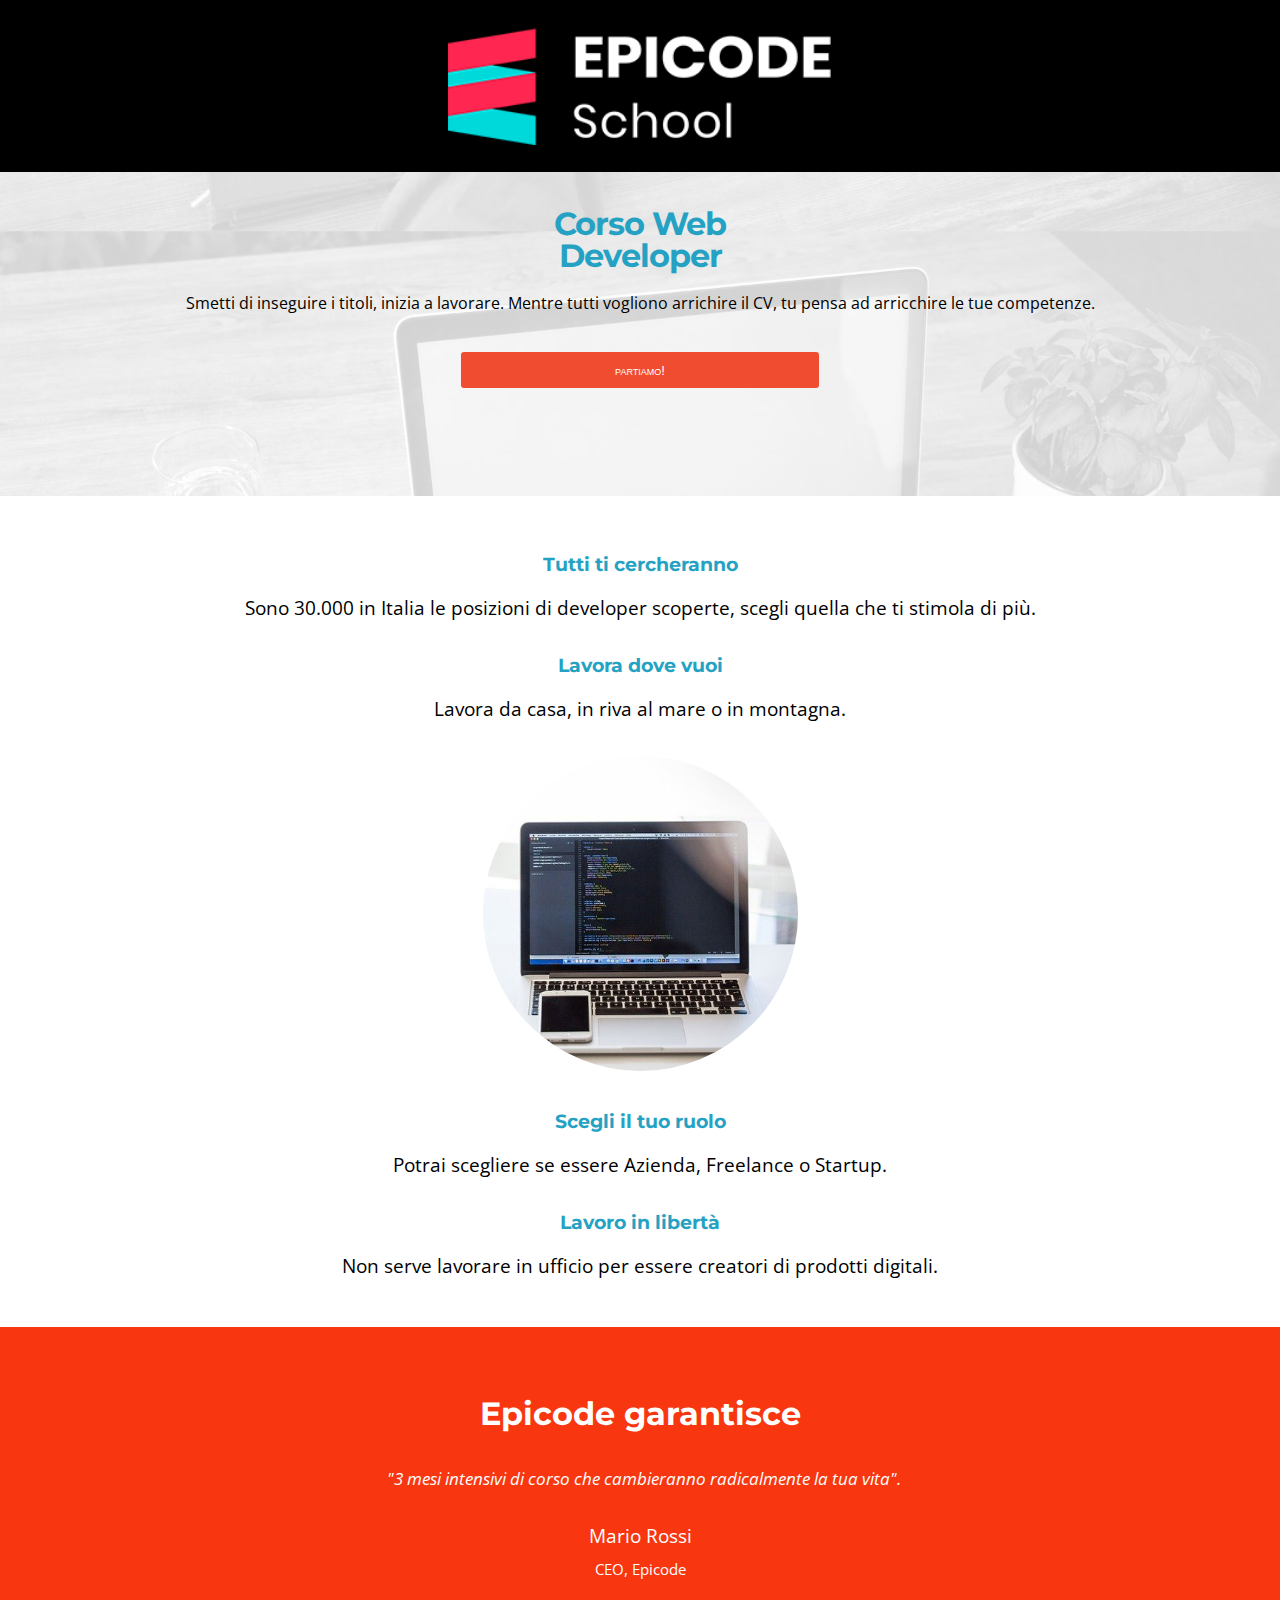
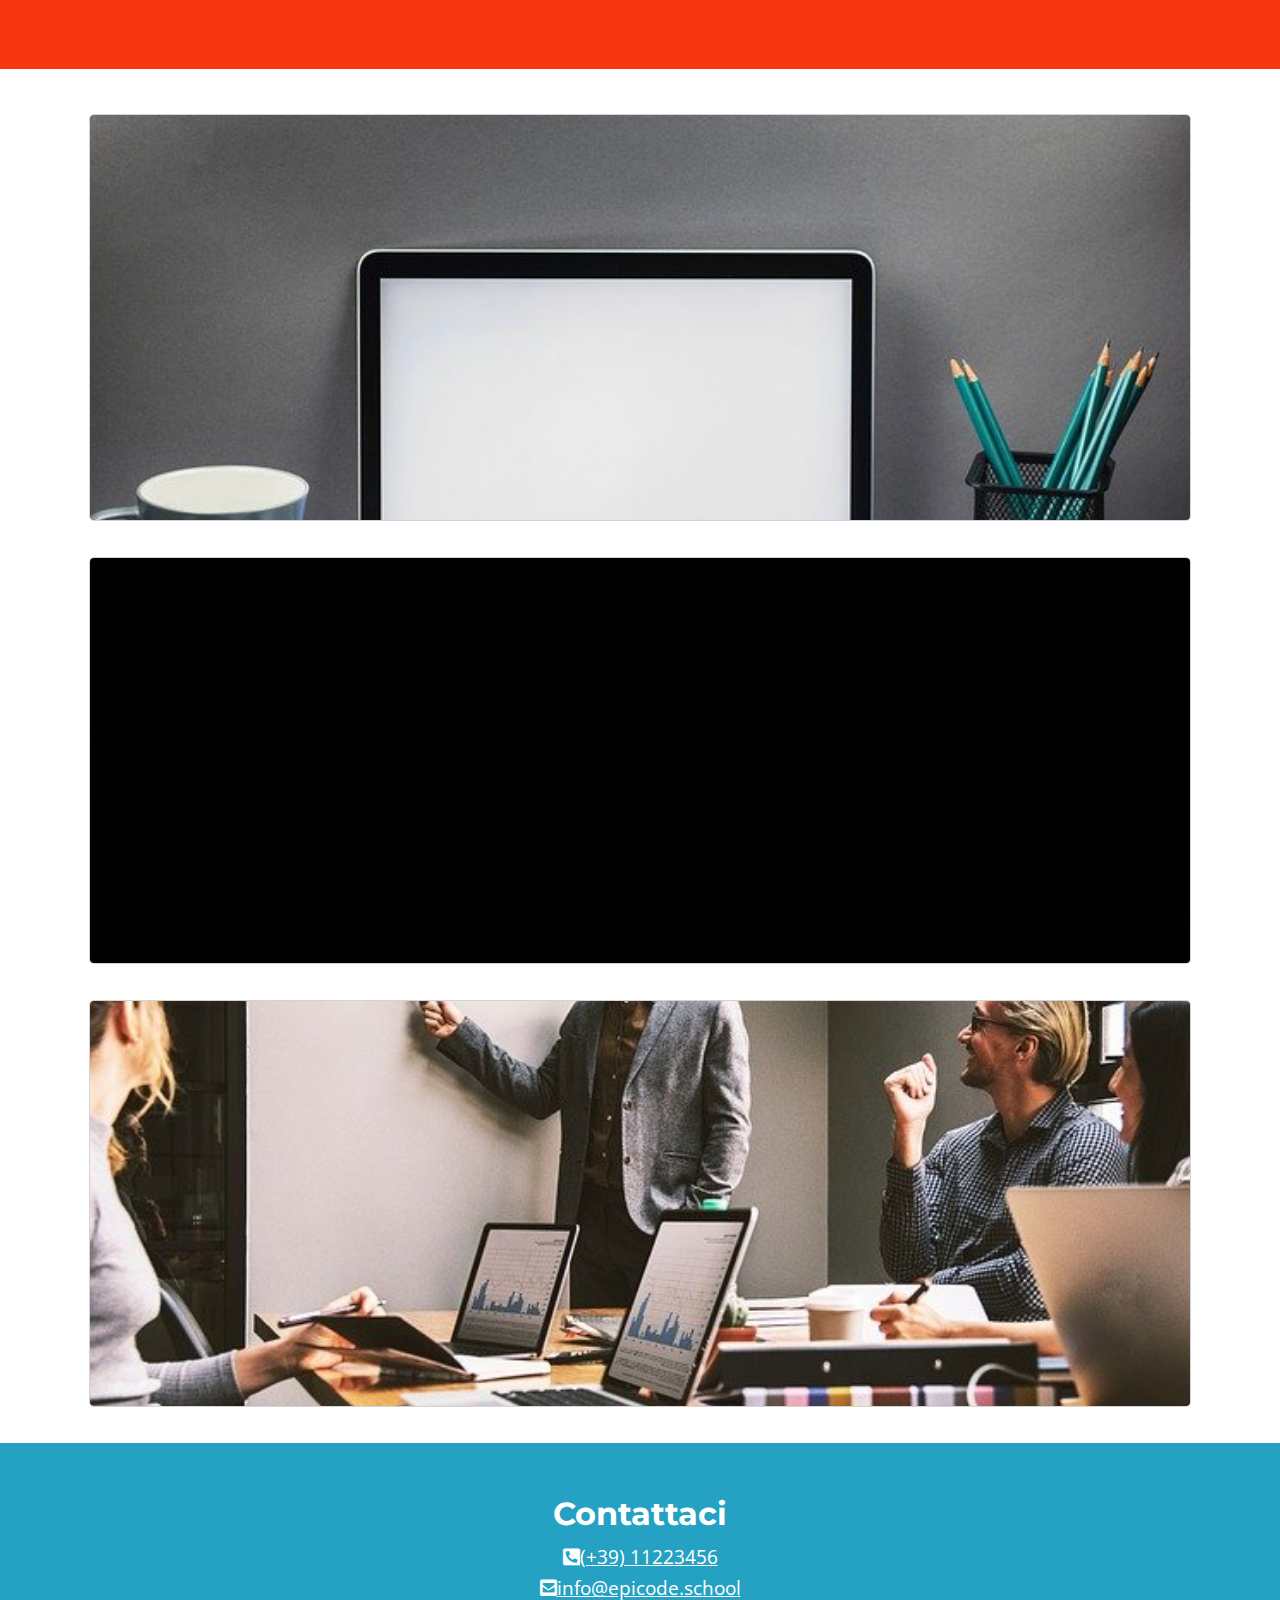
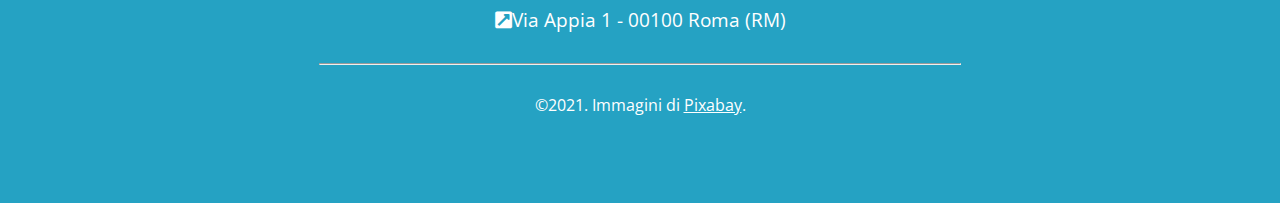
<file: index.html>
<!DOCTYPE html>
<html lang="en">
  <head>
    <meta charset="UTF-8" />
    <meta http-equiv="X-UA-Compatible" content="IE=edge" />
    <meta name="viewport" content="width=device-width, initial-scale=1.0" />
    <meta name="description" content="Da zero a Epicode con i corsi completi per diventare uno sviluppatore professionista in 3 mesi" />
    <link rel="stylesheet" href="/start/assets/css/reset.css" />
    <link rel="stylesheet" href="/start/assets/css/all.css" />
    <link rel="stylesheet" href="/start/assets/css/style.css" />
    <title>Corso Web Developer | Epicode school</title>
  </head>

  <!-- Testato su Iphone 12 pro  -->

  <body>
    <header>
      <div id="headerblack">
        <img id="logo" src="/start/assets/images/logo.png" alt="logo epicode" />
      </div>
      <div id="hbg">
        <h1 class="headings">
          Corso Web <br />
          Developer
        </h1>

        <p>Smetti di inseguire i titoli, inizia a lavorare. Mentre tutti vogliono arrichire il CV, tu pensa ad arricchire le tue competenze.</p>
        <button>
          <a id="epicode" href="https://info637930.typeform.com/to/ZQ9kbley?utm_source=landing&utm_medium=landing&utm_campaign=landing&utm_term=landing&utm_content=landing&typeform-source=landing"
            >partiamo!</a
          >
        </button>
      </div>
    </header>
    <main>
      <article>
        <h3 class="headings">Tutti ti cercheranno</h3>
        <p>Sono 30.000 in Italia le posizioni di developer scoperte, scegli quella che ti stimola di più.</p>
        <h3 class="headings">Lavora dove vuoi</h3>
        <p>Lavora da casa, in riva al mare o in montagna.</p>
        <img id="notebook" src="./start/assets/images/notebook.jpg" alt="notebook" />
        <h3 class="headings">Scegli il tuo ruolo</h3>
        <p>Potrai scegliere se essere Azienda, Freelance o Startup.</p>
        <h3 class="headings">Lavoro in libertà</h3>
        <p>Non serve lavorare in ufficio per essere creatori di prodotti digitali.</p>
      </article>
      <div id="warranty">
        <h2 id="warh2" class="headings">Epicode garantisce</h2>
        <p id="cite"><cite>"3 mesi intensivi di corso che cambieranno radicalmente la tua vita". </cite></p>
        <p>
          Mario Rossi <br />
          <span id="job">CEO, Epicode</span>
        </p>
      </div>
      <div class="box">
        <img class="boximg" src="./start/assets/images/foto1.jpg" alt="working station" />
        <h4 class="headings">Il tuo PC</h4>
        <p>Se vuoi diventare developer è l'unico strumento di cui hai bisogno.</p>
      </div>
      <div class="box">
        <img class="boximg" src="./start/assets/images/foto2.jpg" alt="Notebook" />
        <h4 class="headings">Impara ora</h4>
        <p>Impara da chi diventerai tra qualche anno, e diventa una rockstar come loro.</p>
      </div>
      <div class="box">
        <img class="boximg" src="./start/assets/images/foto3.jpg" alt="business meeting" />
        <h4 class="headings">Lavora subito</h4>
        <p>Sappiamo cosa vogliono le aziende, perché lavoriamo con loro.</p>
      </div>
    </main>
    <footer id="footer">
      <h2 id="fh2">Contattaci</h2>
      <address>
        <p><i class="fas fa-phone-square-alt"></i><a href="tel:+3911223456">(+39) 11223456</a></p>
        <p><i class="fas fa-envelope-square"></i><a href="mailto:info@epicode.school">info@epicode.school</a></p>
        <p><i class="fas fa-external-link-square-alt"></i><a id="appia" href="https://goo.gl/maps/PnVNVKYWLFs46CeC8">Via Appia 1 - 00100 Roma (RM)</a></p>
      </address>

      <hr />
      <p id="copy">&copy;2021. Immagini di <a id="pixabay" href="https://pixabay.com/it/">Pixabay</a>.</p>
    </footer>
  </body>
</html>
</file>
<file: start/assets/css/style.css>
/* Testato su Iphone 12 pro  */

@import url("https://fonts.googleapis.com/css2?family=Montserrat:wght@100;400;600;700&family=Open+Sans:wght@300;400;600;700&display=swap");

body {
  margin: 0;
  width: 100%;
  font-family: "Open Sans", sans-serif;
  font-size: 1.2rem;
  line-height: 1.65;
  text-align: center;
}

.headings {
  font-family: "Montserrat", sans-serif;
  background-color: transparent;
  color: #25a2c3;
  font-weight: bold;
  line-height: 1.5;
}

img {
  width: 100%;
}

header {
  box-sizing: border-box;
  background-color: black;
  border-bottom: 0px transparent;
}

#hbg {
  background-image: url(../images/banner.jpg);
  background-size: cover;
  width: 100%;
  height: 36vh;
  background-position: 50% 150%;
}

#logo {
  width: 30%;
  margin: auto;
  margin-top: 3vh;
}

#headerblack {
  margin-bottom: 2vh;
}

#hbg h1 {
  font-size: 2rem;
  line-height: 1;
  letter-spacing: -1px;
  box-sizing: border-box;
  padding: 4vh;
  padding-bottom: 2vh;
}

#hbg p {
  margin-top: 0;
  font-size: smaller;
  box-sizing: border-box;
  padding: 5vh;
  padding-top: 0;
  padding-bottom: 2vh;
}

button {
  background-color: #f04c2f;
  border-radius: 3px;
  border: none;
  font-variant: small-caps;
  color: white;
  height: 4vh;
  width: 28vw;
  box-sizing: border-box;
  margin-top: 2vh;
}

#epicode {
  font-variant: small-caps;
  color: white;
  text-decoration: none;
}

Main {
  margin-top: 6vh;
}

article h3 {
  margin-top: 3vh;
  margin-bottom: 1.5vh;
}

article {
  width: 80%;
  margin: 0 auto;
}

#notebook {
  height: 35vh;
  width: 35vh;
  border-radius: 50%;
  margin-top: 3.5vh;
}

#warranty {
  background-color: #f8320afa;
  color: white;
  height: 38vh;
  width: 100%;
  box-sizing: border-box;
  padding-top: 4vh;
  margin-top: 5vh;
  margin-bottom: 5vh;
}

#warh2 {
  color: white;
  font-size: 2rem;
  margin-bottom: 3vh;
  margin-top: 3vh;
}

#cite {
  font-style: oblique;
  margin-bottom: 3vh;
  padding-left: 7px;
  font-size: 0.9em;
}

#job {
  font-size: 0.8em;
}

.box {
  width: 86%;
  margin: 0 auto;
  margin-bottom: 4vh;
  border: 1px solid lightgray;
  height: 45vh;
  border-radius: 5px;
  overflow: hidden;
}

.box h4 {
  margin-top: 2vh;
  margin-bottom: 1.5vh;
}

.box p {
  font-size: 0.8em;
  box-sizing: border-box;
  padding-left: 5vw;
  padding-right: 5vw;
}

#footer {
  background-color: #25a2c3;
  height: 40vh;
  color: white;
}

#fh2 {
  font-size: 2rem;
  font-weight: 700;
  font-family: "Montserrat", sans-serif;
  padding-top: 5vh;
}

address a {
  color: white;
}

address {
  margin-bottom: 3vh;
}

#appia {
  text-decoration: none;
}

hr {
  width: 50%;
  color: white;
  margin-bottom: 3vh;
}

#copy {
  font-size: 1.8vh;
}

#pixabay {
  text-decoration: underline;
  color: white;
}

.boximg {
  width: 100%;
}
</file>
